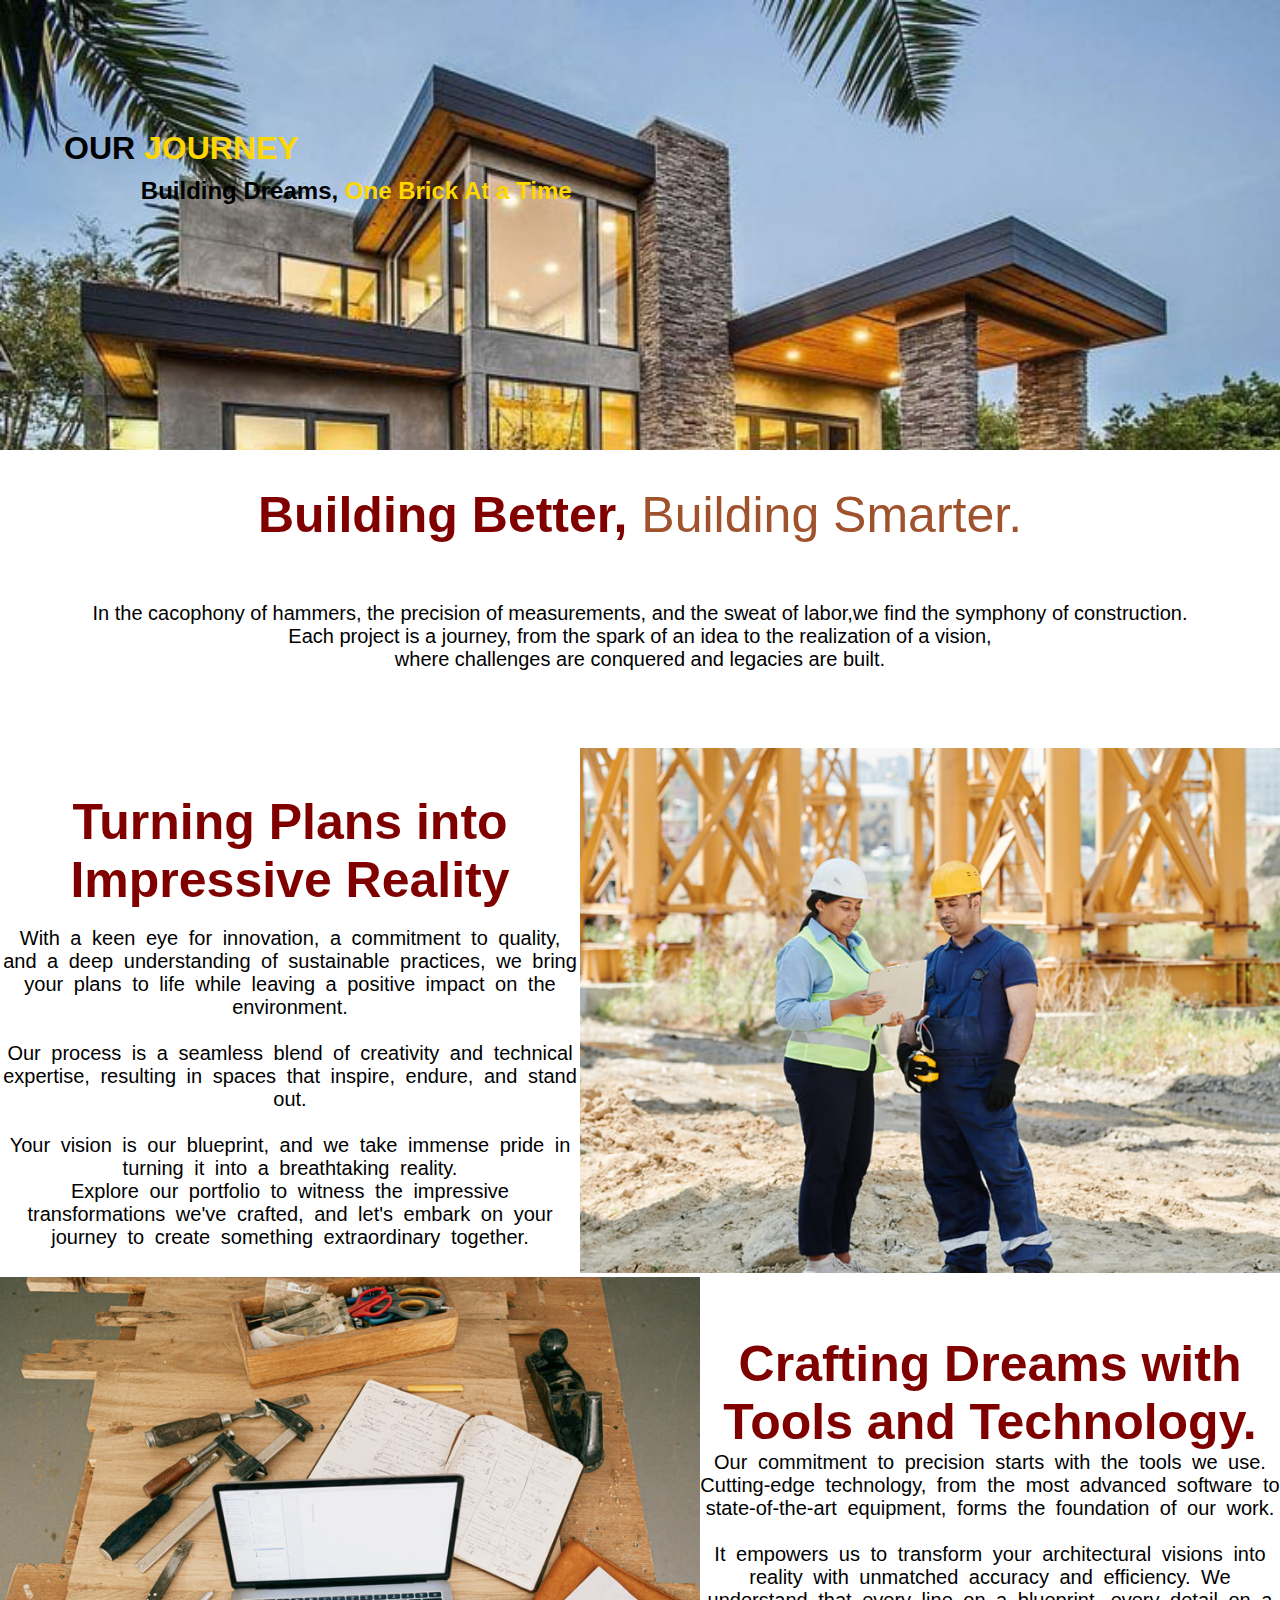
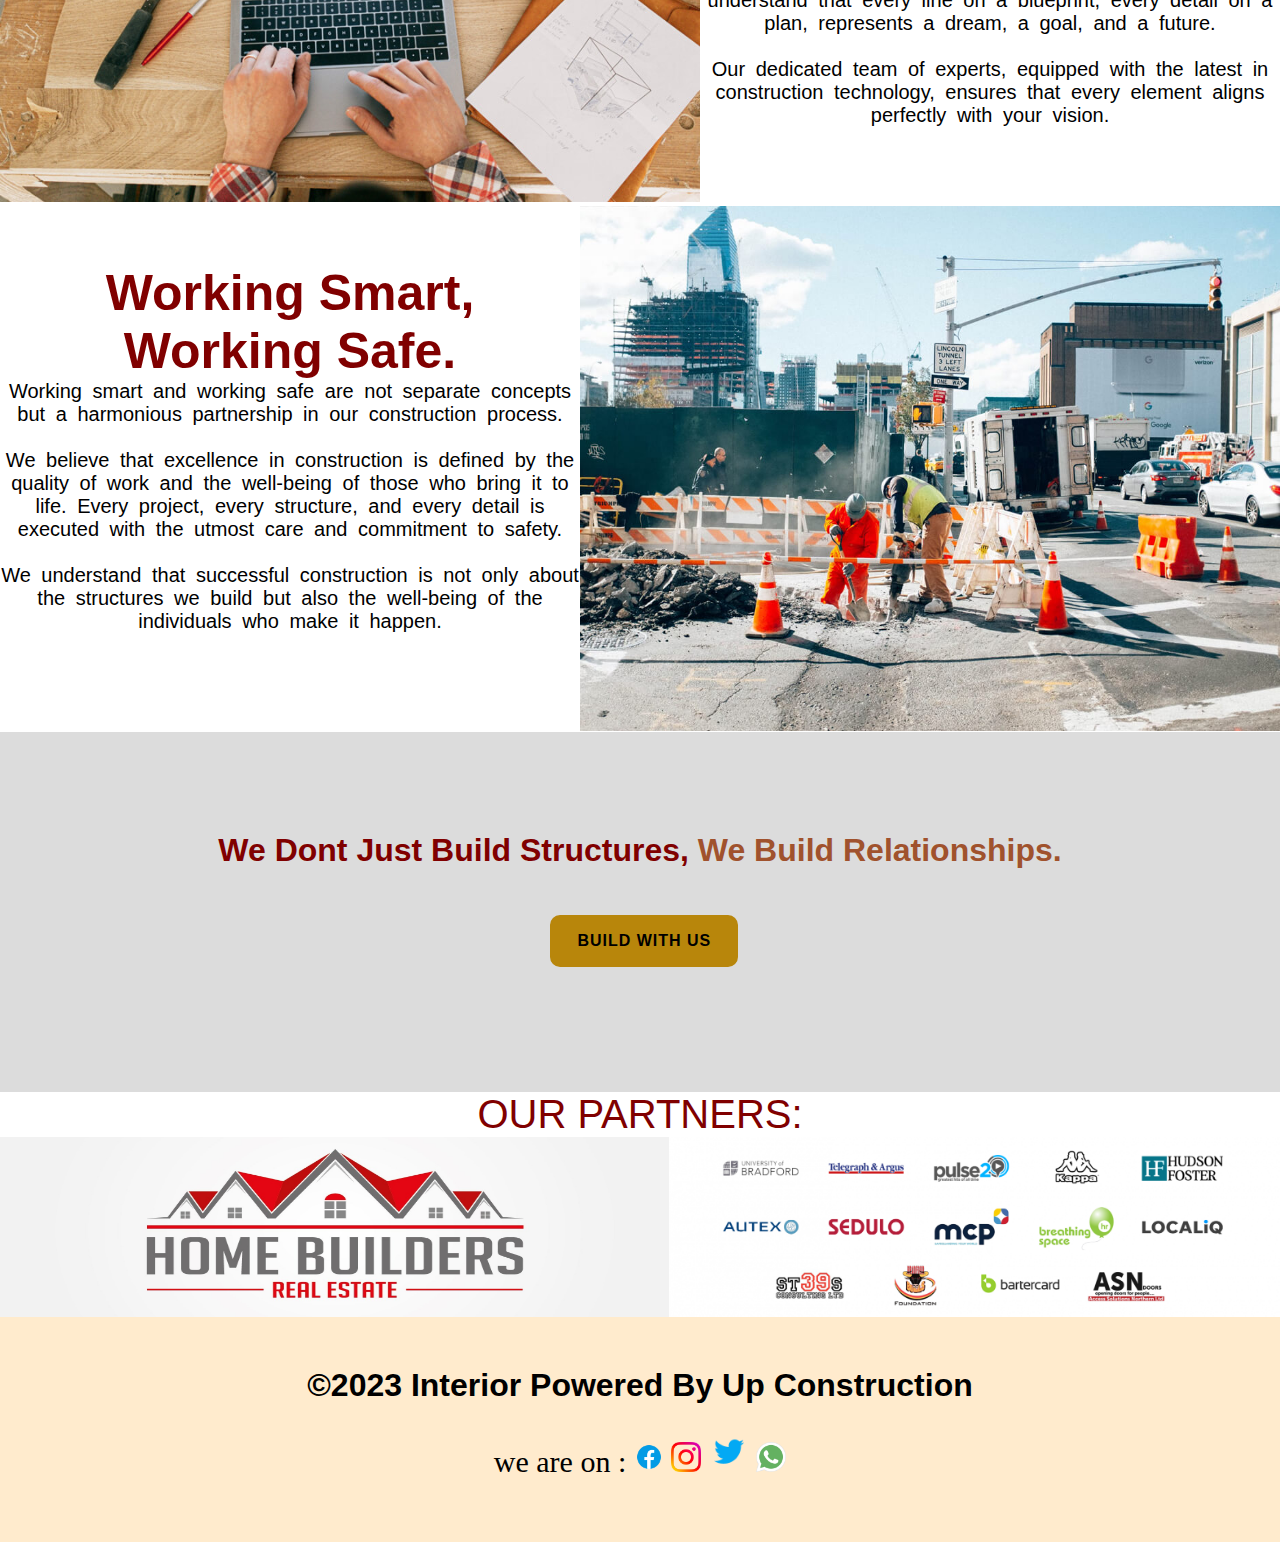
<file: index.html>
<!DOCTYPE html>
<html lang="en">
<head>
    <meta charset="UTF-8">
    <meta http-equiv="X-UA-Compatible" content="IE=edge">
    <meta name="viewport" content="width=device-width, initial-scale=1.0">
    <title>about</title>
    <link rel="stylesheet" href="styleabout.css">
    </head>
<body>
    <div class="banner">
        <div class="banner_content">
            <h1><span>OUR</span> JOURNEY</h1>
            <h2><span>Building Dreams,</span> One Brick At a Time</h2>
        </div>
    </div><br><br>
    <div class="all">
    <div id="start">
       <span>Building Better, </span>Building Smarter.<br><br>
    <div id="understart">In the cacophony of hammers, the precision of measurements, and the sweat of labor,we find the symphony of construction. <br>
        Each project is a journey, from the spark of an idea to the realization of a vision, <br>
        where challenges are conquered and legacies are built.
    </div>
    </div>
    <div class="build">
        <div class="build_content">
            <h3>Turning Plans into Impressive Reality</h3><br>
            <p>With a keen eye for innovation, a commitment to quality, and a deep understanding of sustainable practices, we bring your plans to life while leaving a positive impact on the environment.<br><br> Our process is a seamless blend of creativity and technical expertise, resulting in spaces that inspire, endure, and stand out.<br><br>

                Your vision is our blueprint, and we take immense pride in turning it into a breathtaking reality.<br> Explore our portfolio to witness the impressive transformations we've crafted, and let's embark on your journey to create something extraordinary together.<br></p>
            </div>
        <div class="build_image">
            <img src="PICC/6.jpg" alt="buildwithus" width="700vh">
        </div>
    </div>
    <div class="material">

        <div class="material_image">
            <img  src="PICC/5.jpg" alt="material" width="700vh">
        </div>
        <div class="material_content">
            <h3>Crafting Dreams with Tools and Technology.</h3>
            <p>Our commitment to precision starts with the tools we use. Cutting-edge technology, from the most advanced software to state-of-the-art equipment, forms the foundation of our work.<br><br> It empowers us to transform your architectural visions into reality with unmatched accuracy and efficiency.

                We understand that every line on a blueprint, every detail on a plan, represents a dream, a goal, and a future.<br><br> Our dedicated team of experts, equipped with the latest in construction technology, ensures that every element aligns perfectly with your vision.</p>
        </div>
    </div>
    <div class="outside">
        <div class="outside_content">
            <h3>Working Smart, Working Safe.</h3>
            <p>Working smart and working safe are not separate concepts but a harmonious partnership in our construction process.<br><br> We believe that excellence in construction is defined by the quality of work and the well-being of those who bring it to life. Every project, every structure, and every detail is executed with the utmost care and commitment to safety.<br><br>
                We understand that successful construction is not only about the structures we build but also the well-being of the individuals who make it happen.</p>
            </div>
        <div class="outside_image">
            <img src="PICC/4.jpg" alt="buildwithus" width="700vh">
        </div>
    </div>
      
    <div class="bannerlast">
            <div class="bannerlast_content">
                <h1><span>We Dont Just Build Structures,</span> We Build Relationships.</h1><br><br>
                <span>
                    <a href="file:///C:/Users/HP/Desktop/ABOUT/about.html">
                    <button class="safety  safe_butt">BUILD WITH US</button></a>
                </span>
            </div>
    </div>
    <div id="sors">OUR PARTNERS:</div>
    <div class="spon">
        <div class="spon_image">
            <img  src="PICC/122.jpeg" alt="spon" width="700vh">
        <div class="spon_content">
        </div>
        </div>
        <div class="bannerlaster">
            <div class="bannerlaster_content">
                <h1> &copy;2023 Interior Powered By <span>Up Construction</span></h1><br>
                <div id="letsgo">we are on :
                    <img src="PICC/facebook _1.png" alt="" height="30vh">
                    <img src="PICC/instagram_1.png" alt="" height="30vh">
                    <img id="lll" src="PICC/twitter_1.png" alt="" height="40vh">
                    <img src="PICC/whatsapp_1.png" alt="" height="30vh">

</div>
            </div>
        </div>

</body>
</html>
</file>
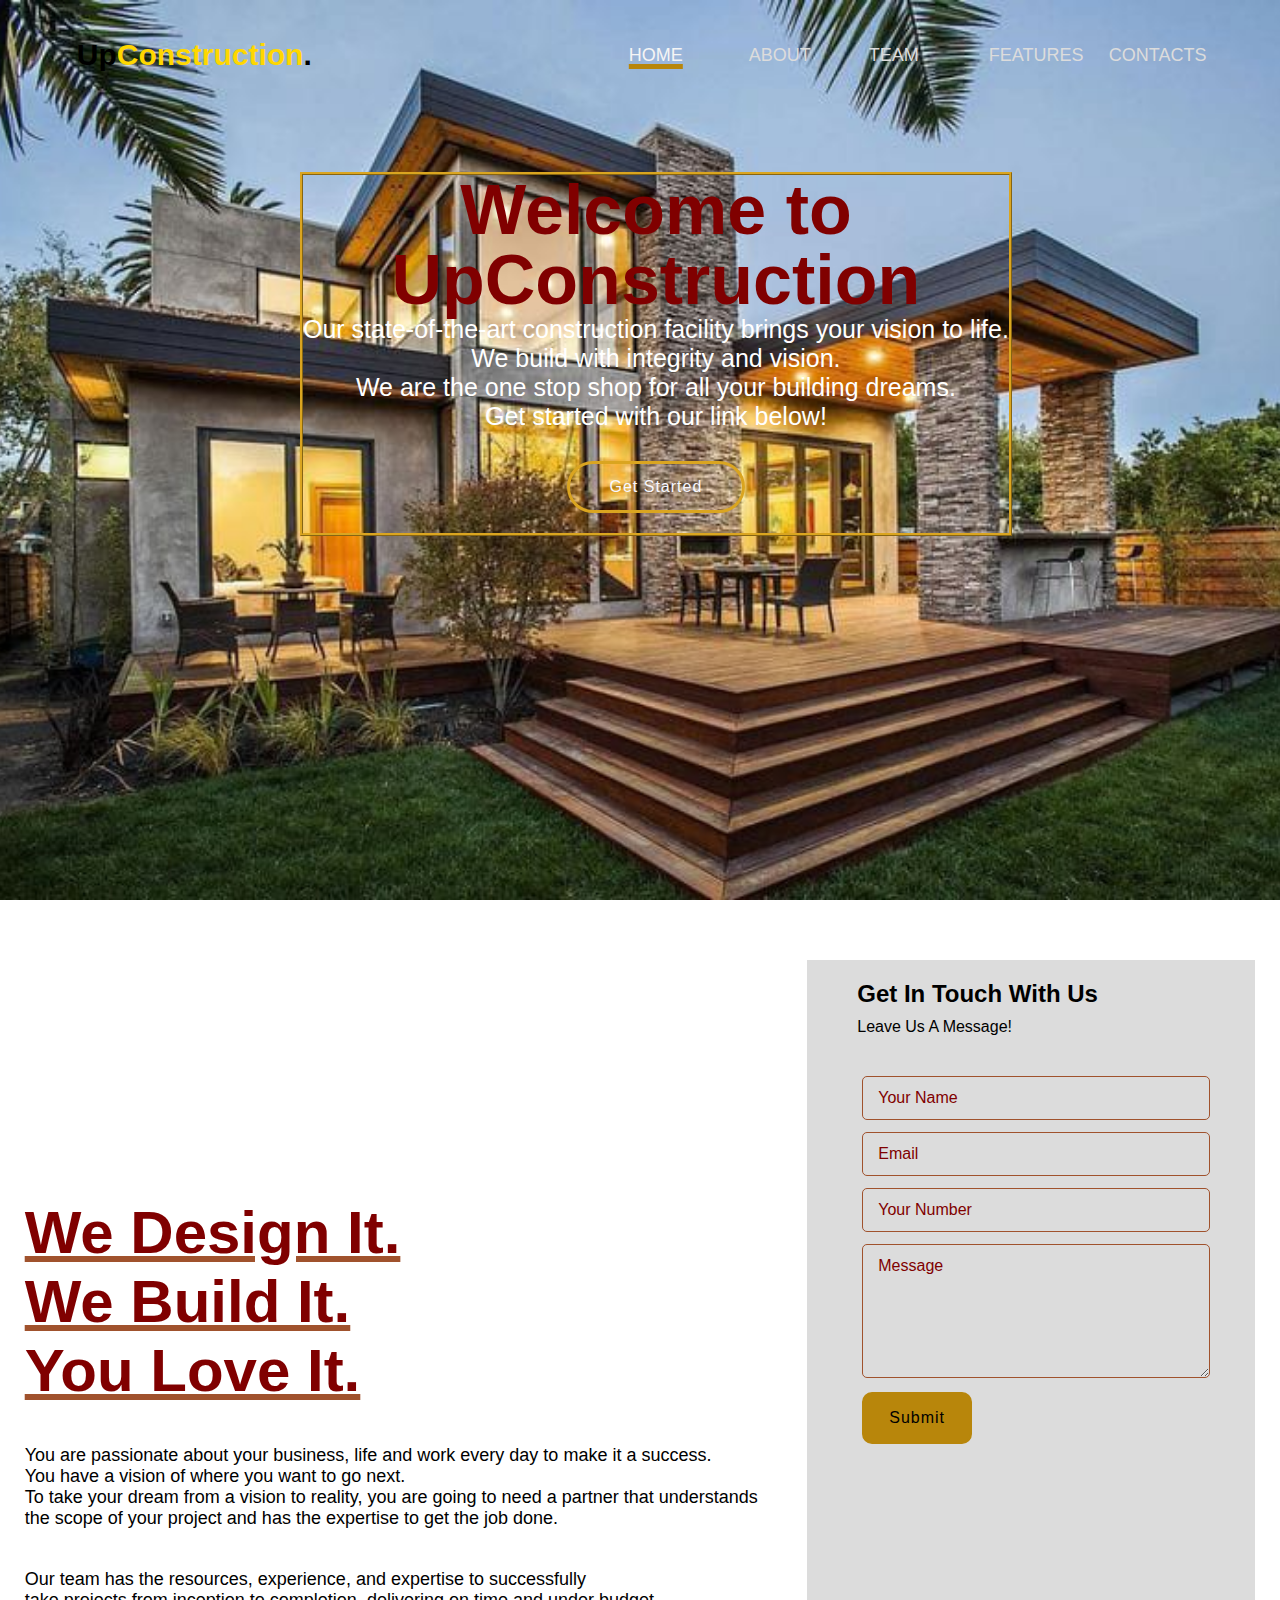
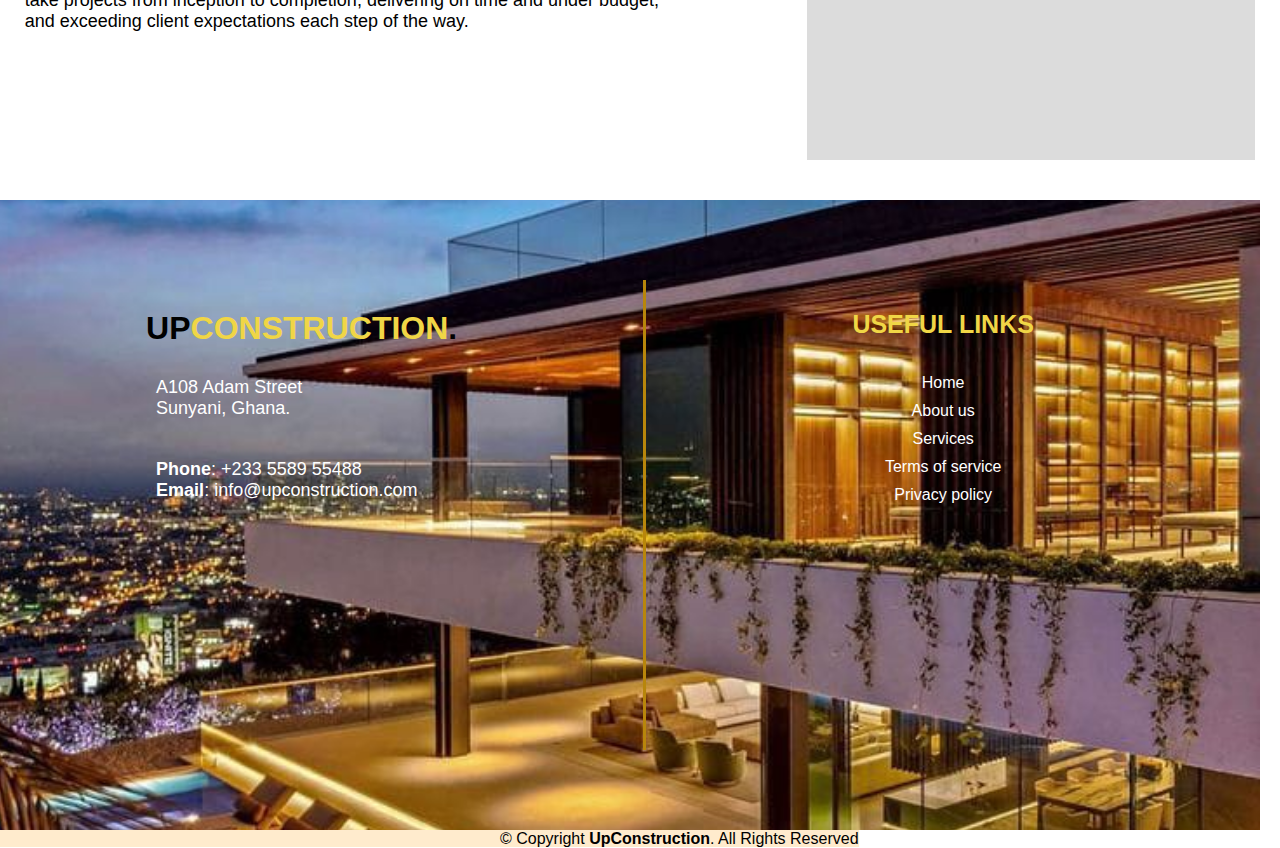
<file: home1/group144/index.html>
<!DOCTYPE html>
<html lang="en">
<head>
    <meta charset="UTF-8">
    <meta name="viewport" content="width=device-width, initial-scale=1.0">
    <title>Construction</title>
    <link rel="stylesheet" href="style.css">
</head>
<body>
    <!--HOME-->
   <div class="navbar">
    
    <nav class="navigation">

      <h2 class="logo">Up<span class="const">Construction</span><span class="dot">.</span></h2>

        <ul class="first">
            <li><a href="/home1/group144/index.html" class="home">HOME</a></li>
            <li><a href="/about.html">ABOUT</a></li>
            <li><a href="/the team.html">TEAM</a></li>
            <li><a href="/featuresindex.html">FEATURES</a></li>
            <li><a href="">CONTACTS</a></li>
        </ul>
    </nav>
    
    <div class="content">
         <h1 class="heading">Welcome to <br>UpConstruction</h1>
         <p class="p1">Our state-of-the-art construction facility brings your vision to life. <br>
             We build with integrity and vision.<br> 
             We are the one stop shop for all your building dreams. <br>
             Get started with our link below!
         </p>
         <a href="#" class="btn">Get Started</a>

    </div>

   </div>


   <!-- Get Started Section -->

   <div class="get_started">
    <div class="ms1">
        <h1 class="get_intouch">We Design It.<br> We Build It.<br>You Love It.</h1>
        <p class="para1">
            You are passionate about your business, life and work every day to make it a success. <br>
            You have a vision of where you want to go next. <br>
            To take your dream from a vision to reality, you are going to need a partner that understands<br>
             the scope of your project and has the expertise to get the job done.</p>

            <p class="para2">
                Our team has the resources, experience, and expertise to successfully <br>
                 take projects from inception to completion, delivering on time and under budget, <br>
                 and exceeding client expectations each step of the way.
            </p>
    </div>

    <div class="form1">
         <form class="form">

            <h2 class="head2">Get In Touch With Us</h2>
            <p class="para3">Leave Us A Message!</p>

            <div class="form2">
             <div class="name">
                <input type="text" name="name" placeholder="Your Name" required>
             </div>

             <div class="email">
                <input type="email" name="email" placeholder="Email" required>
             </div>

             <div class="phone">
                <input type="tel" name="phone" placeholder="Your Number" required>
             </div>

             <div class="message">
                <textarea name="message" cols="22" rows="6" placeholder="Message" required></textarea>
             </div>
             <div class="submit">
                <button type="submit">Submit</button>
             </div>
            </div>
         </form>
    </div>
   </div>

    <!-- Contact Section -->
    <footer class="footer">
      
        <div class="contact_sec">
            <h3 class="one">UP<span class="last">CONSTRUCTION</span>.</h3>

            <p class="address">
                A108 Adam Street<br>
                Sunyani, Ghana.
            </p>

            <p class="address2">
               <strong>Phone</strong>: +233 5589 55488<br>
               <strong>Email</strong>: info@upconstruction.com
            </p>
        </div>
        <hr color="darkgoldenrod" width="3px">

        <div class="links">
            <h3 class="links1">Useful Links</h3>

            <ul class="second">
                <li><a href="./index.html">Home</a></li>
                <li><a href="/about.html">About us</a></li>
                <li><a href="/featuresindex.html">Services</a></li>
                <li><a href="">Terms of service</a></li>
                <li><a href="#">Privacy policy</a></li>
            </ul>
        </div>

    </footer>
    
    <!-- Copyright Section -->
    <div class="copy-right">
        
        <div class="copyright">
           &copy; Copyright <strong><span>UpConstruction</span></strong>. All Rights Reserved
        </div>
    </div>

    
</body>
</html>
</file>
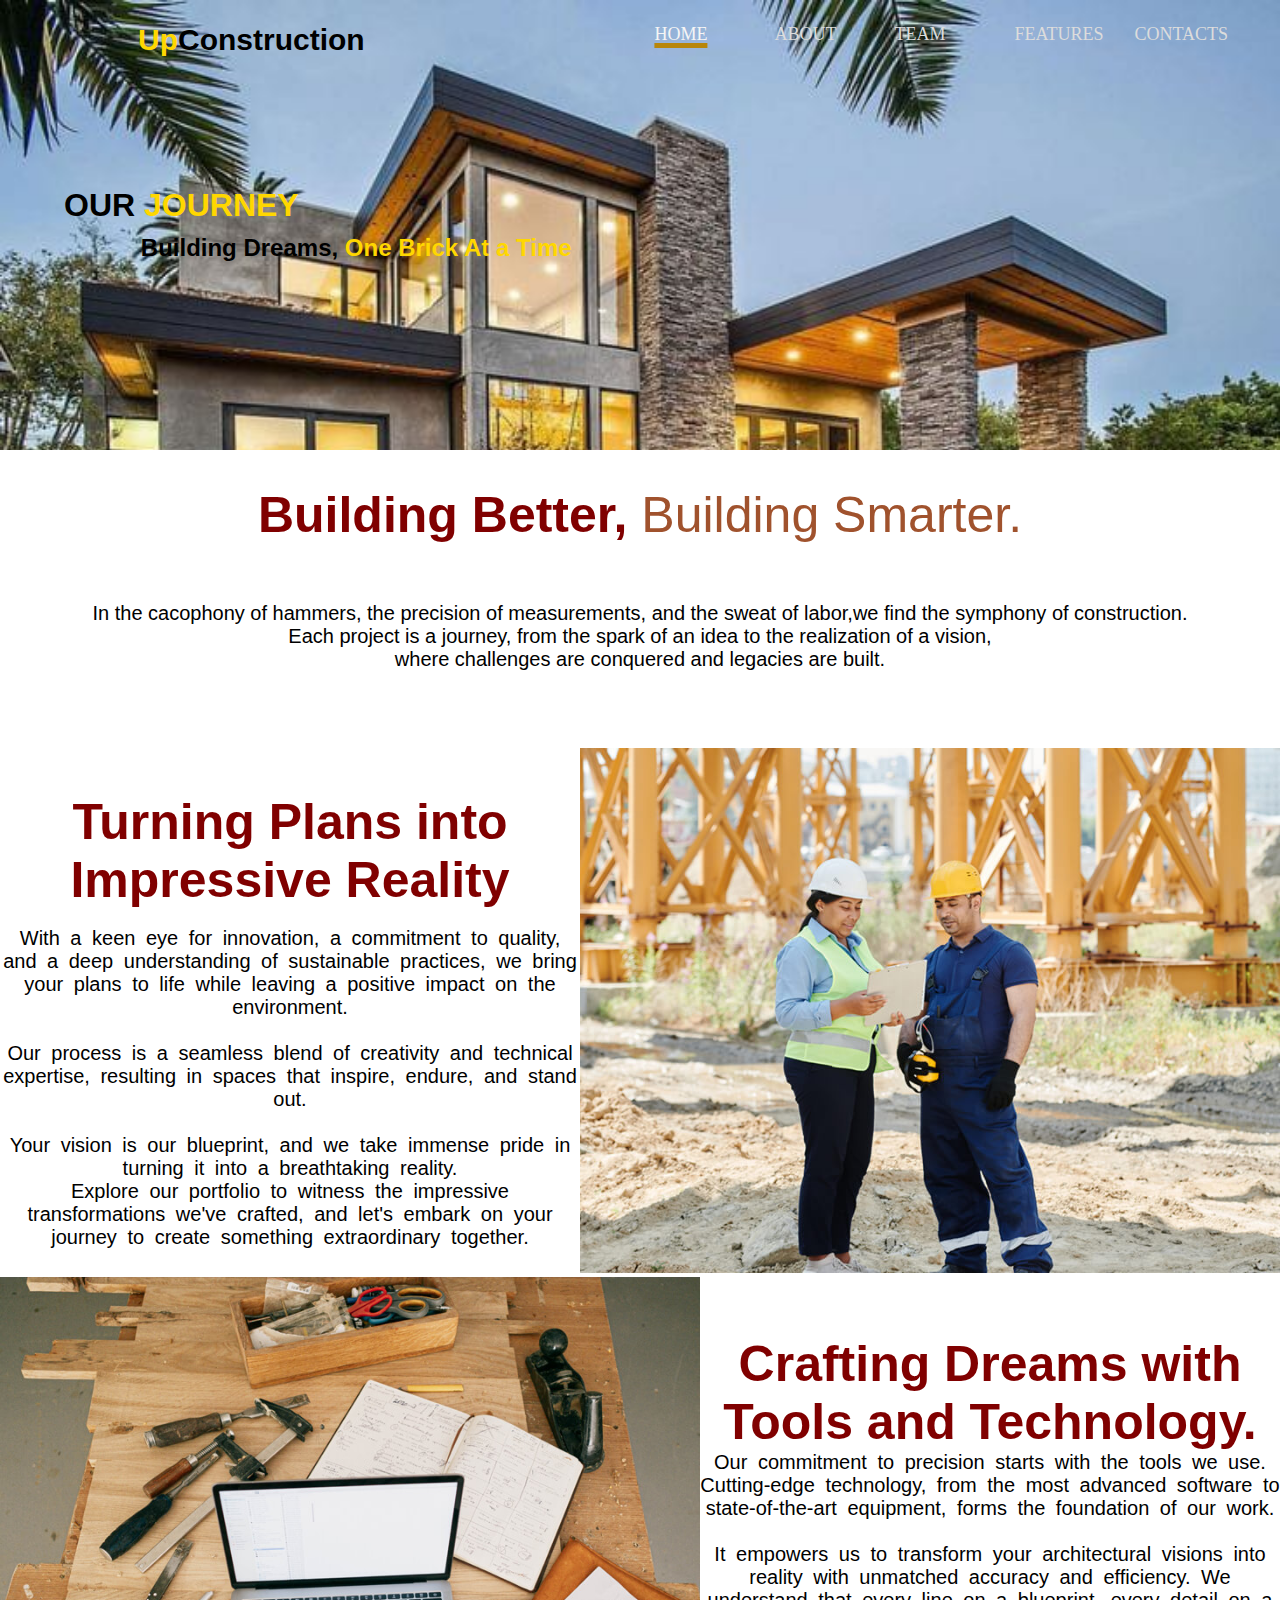
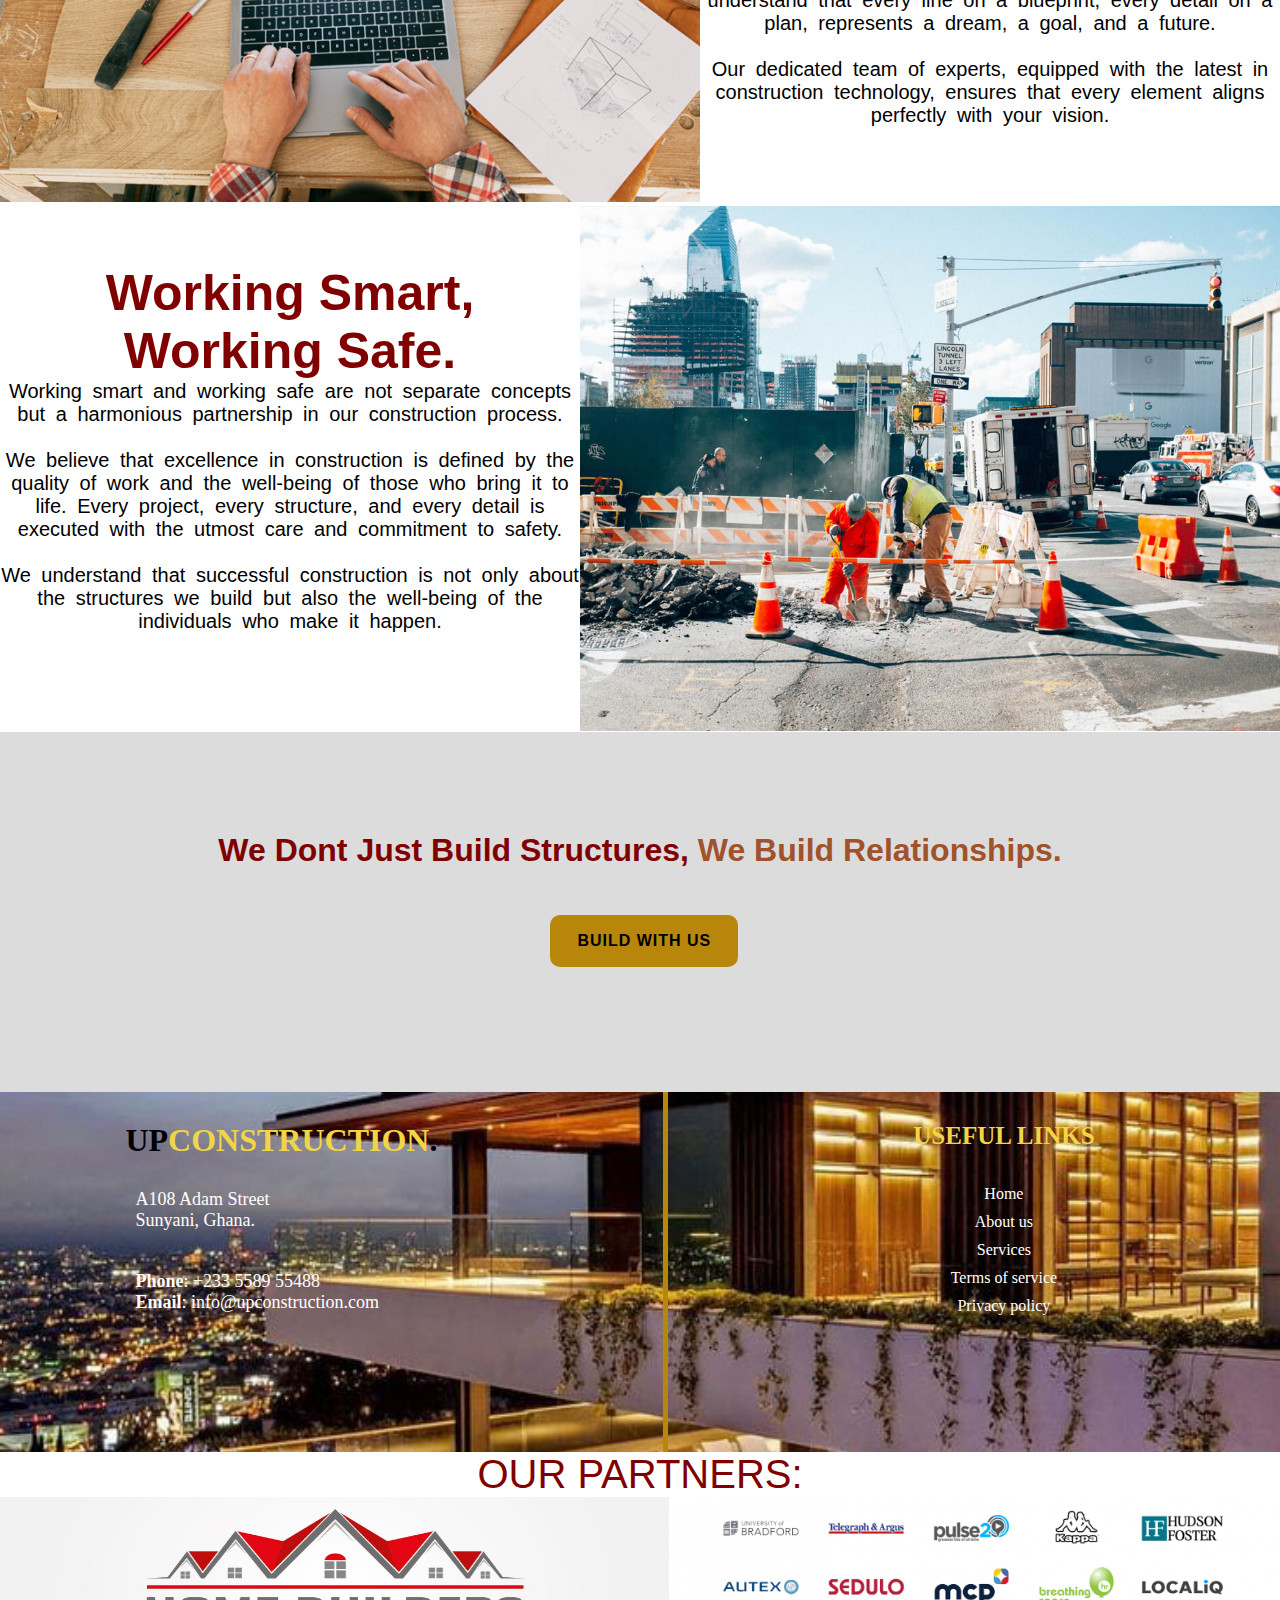
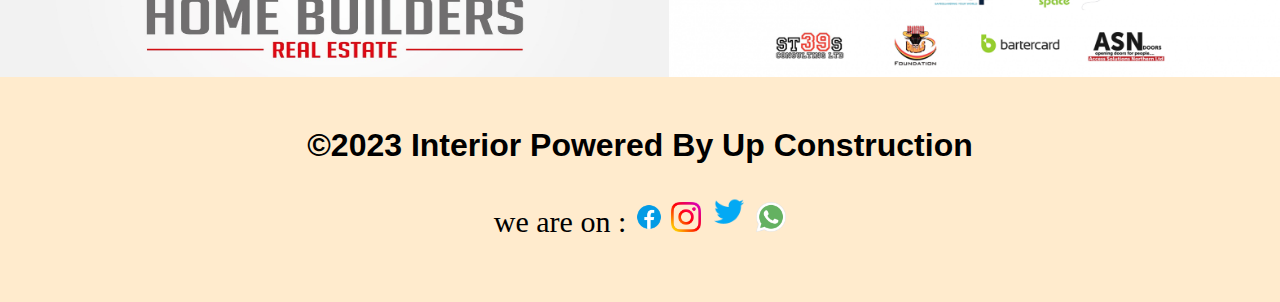
<file: about.html>
<!DOCTYPE html>
<html lang="en">
<head>
    <meta charset="UTF-8">
    <meta http-equiv="X-UA-Compatible" content="IE=edge">
    <meta name="viewport" content="width=device-width, initial-scale=1.0">
    <title>about</title>
    <link rel="stylesheet" href="styleabout.css">
    </head>
<body>
    <div class="banner">
        <div class="banner_content">
            <nav class="navigation">

                <h2 class="logos">Up<span class="consts">Construction</span></h2>
          
                  <ul class="first">
                      <li><a href="/home1/group144/index.html" class="home">HOME</a></li>
                      <li><a href="./about.html">ABOUT</a></li>
                      <li><a href="/the team.html">TEAM</a></li>
                      <li><a href="/featuresindex.html">FEATURES</a></li>
                      <li><a href="">CONTACTS</a></li>
                  </ul>
              </nav>
            <h1><span>OUR</span> JOURNEY</h1>
            <h2><span>Building Dreams,</span> One Brick At a Time</h2>
        </div>
    </div><br><br>
    <div class="all">
    <div id="start">
       <span>Building Better, </span>Building Smarter.<br><br>
    <div id="understart">In the cacophony of hammers, the precision of measurements, and the sweat of labor,we find the symphony of construction. <br>
        Each project is a journey, from the spark of an idea to the realization of a vision, <br>
        where challenges are conquered and legacies are built.
    </div>
    </div>
    <div class="build">
        <div class="build_content">
            <h3>Turning Plans into Impressive Reality</h3><br>
            <p>With a keen eye for innovation, a commitment to quality, and a deep understanding of sustainable practices, we bring your plans to life while leaving a positive impact on the environment.<br><br> Our process is a seamless blend of creativity and technical expertise, resulting in spaces that inspire, endure, and stand out.<br><br>

                Your vision is our blueprint, and we take immense pride in turning it into a breathtaking reality.<br> Explore our portfolio to witness the impressive transformations we've crafted, and let's embark on your journey to create something extraordinary together.<br></p>
            </div>
        <div class="build_image">
            <img src="PICC/6.jpg" alt="buildwithus" width="700vh">
        </div>
    </div>
    <div class="material">

        <div class="material_image">
            <img  src="PICC/5.jpg" alt="material" width="700vh">
        </div>
        <div class="material_content">
            <h3>Crafting Dreams with Tools and Technology.</h3>
            <p>Our commitment to precision starts with the tools we use. Cutting-edge technology, from the most advanced software to state-of-the-art equipment, forms the foundation of our work.<br><br> It empowers us to transform your architectural visions into reality with unmatched accuracy and efficiency.

                We understand that every line on a blueprint, every detail on a plan, represents a dream, a goal, and a future.<br><br> Our dedicated team of experts, equipped with the latest in construction technology, ensures that every element aligns perfectly with your vision.</p>
        </div>
    </div>
    <div class="outside">
        <div class="outside_content">
            <h3>Working Smart, Working Safe.</h3>
            <p>Working smart and working safe are not separate concepts but a harmonious partnership in our construction process.<br><br> We believe that excellence in construction is defined by the quality of work and the well-being of those who bring it to life. Every project, every structure, and every detail is executed with the utmost care and commitment to safety.<br><br>
                We understand that successful construction is not only about the structures we build but also the well-being of the individuals who make it happen.</p>
            </div>
        <div class="outside_image">
            <img src="PICC/4.jpg" alt="buildwithus" width="700vh">
        </div>
    </div>
      
    <div class="bannerlast">
            <div class="bannerlast_content">
                <h1><span>We Dont Just Build Structures,</span> We Build Relationships.</h1><br><br>
                <span>
                    <a href="file:///C:/Users/HP/Desktop/ABOUT/about.html">
                    <button class="safety  safe_butt">BUILD WITH US</button></a>
                </span>
            </div>
    </div>
        </div>

            </div>
        </div>
        <footer class="footer">
      
        <div class="contact_sec">
            <h3 class="one">UP<span class="last">CONSTRUCTION</span>.</h3>

            <p class="address">
                A108 Adam Street<br>
                Sunyani, Ghana.
            </p>

            <p class="address2">
               <strong>Phone</strong>: +233 5589 55488<br>
               <strong>Email</strong>: info@upconstruction.com
            </p>
        </div>
        <hr color="darkgoldenrod" width="3px">

        <div class="links">
            <h3 class="links1">Useful Links</h3>

            <ul class="second">
                <li><a href="/home1/group144/index.html">Home</a></li>
                <li><a href="/about.html">About us</a></li>
                <li><a href="/featuresindex.html">Services</a></li>
                <li><a href="#">Terms of service</a></li>
                <li><a href="#">Privacy policy</a></li>
            </ul>
        </div>

    </footer>

    <div id="sors">OUR PARTNERS:</div>
    <div class="spon">
        <div class="spon_image">
            <img  src="PICC/122.jpeg" alt="spon" width="700vh">
        <div class="spon_content">
        </div>
        </div>
    <div class="bannerlaster">
        <div class="bannerlaster_content">
            <h1> &copy;2023 Interior Powered By <span>Up Construction</span></h1><br>
            <div id="letsgo">we are on :
                <img src="PICC/facebook _1.png" alt="" height="30vh">
                <img src="PICC/instagram_1.png" alt="" height="30vh">
                <img id="lll" src="PICC/twitter_1.png" alt="" height="40vh">
                <img src="PICC/whatsapp_1.png" alt="" height="30vh">
                

</div>

    

        

</body>
</html>
</file>
<file: styleabout.css>
*{
    margin: 0;
    padding:0;
    box-sizing: none;
}

.banner{
background-image:url('PICC/img 6.jpg');
width: 100%;
height: 50vh;
background-repeat: none;
background-position: cover;
background-size: cover;
}
 .banner_content h1{
    text-align: start;
    font-family: Verdana, Geneva, Tahoma, sans-serif;
    font-weight: bolder;
    color:gold;
    padding-top: 130px;
    padding-left: 5%;

    
}
.banner_content h1 span{
    color:black;

}
.banner_content h2 {
    text-align: start;
    color:gold;
    font-family: Verdana, Geneva, Tahoma, sans-serif;
    margin-top: 10px;
    padding-left: 11%;

}
.banner_content h2 span{
    color:black;
}
#start{
    font-size: 50px;
    text-align: center;
    font-family: Verdana, Geneva, Tahoma, sans-serif;
    color: sienna;
    
}
#start span{
    color:maroon;
    font-weight: bold;
}
#understart{
    font-size: 20px;
    text-align:center ;
    font-family: Verdana, Geneva, Tahoma, sans-serif;
    color: black;
}
.inter{
    width: 50%;
    height: 50vh;
    
}
.build{
    display: flex;
margin-top: 5%;
font-family: Verdana, Geneva, Tahoma, sans-serif;
}
.build_image{
    margin-top: 1%;
}
.build_content h3{
    color: maroon;
    font-size: 50px;
    text-align: center;
    margin-top: 10%;

}

.build_content p{
color: black;
font-size: 20px;
display:flex;
text-align: center;
word-spacing: 5px;
}
.outside{
    display: flex;
    font-family: Verdana, Geneva, Tahoma, sans-serif;
   
 
}
.outside_content h3{
    color:maroon;
    font-size: 50px;
    text-align: center;
    margin-top: 10%;
}
.outside_content p{
    color: black;
    font-size: 20px;
    display:flex;
    text-align: center;
    word-spacing: 5px;

}
.material{
    display: flex;
    font-family: Verdana, Geneva, Tahoma, sans-serif;
}
.material_content h3{
    color: maroon;
    font-size: 50px;
    text-align: center;
    margin-top: 10%;
}

.material_content p{
color: black;
font-size: 20px;
display:flex;
text-align: center;
word-spacing: 5px;
}
.bannerlast{
    background-color:gainsboro;
    width: 100%;
    height: 40vh;
    background-repeat: none;
    background-position: cover;
    background-size: cover;
    margin-top: -3px;

    }
     .bannerlast_content h1{
        text-align: center;
        font-family: Verdana, Geneva, Tahoma, sans-serif;
        font-weight: bolder;
        color:sienna;
        padding-top: 100px;
    
        
    }
    .bannerlast_content h1 span{
        color:maroon;
    
    }

.safety{
 border-radius: 40px;
 border: 0;
 font-size: 1.8rem;
 font-weight: 600;
 margin: 1rem 0;
 padding: 1rem 1rem;
 text-transform: uppercase;
 white-space: nowrap;
 cursor: pointer;
}
.safe_butt{
    background-color: darkgoldenrod;
    padding: 15px 25px;
    margin-top: 10px;
    border: 2px solid darkgoldenrod;
    border-radius: 10px;
    letter-spacing: 1px;
    font-size: medium;
    transition: 0.5s ease;
    margin-left: 43%;
}
.safe_butt:hover{
    background-color: transparent;
   cursor: pointer;
}



.spon_content{
    background-image:url('PICC/SPONS.png');
    width: 50%;
    height: 20vh;
    background-repeat: none;
    background-position: cover;
    background-size: cover;
    background-color: antiquewhite;
    display: flex;
    }
    .spon_image{
        display: flex;
        height: 20vh;
    }
#sors{
    text-align: center;
    font-size: 40px;
    font-family: Verdana, Geneva, Tahoma, sans-serif;
    color: maroon;
    
}
.bannerlaster{
    background-color: blanchedalmond;
    width: 100%;
    height: 25vh;
    background-repeat: none;
    background-position: cover;
    background-size: cover;
    margin-top: 0px;

    }
     .bannerlaster_content h1{
        text-align: center;
        font-family: Verdana, Geneva, Tahoma, sans-serif;
        font-weight: bolder;
        color:black;
        padding-top: 50px;
    
        
    }
    .bannerlaster_content h1 span{
        color:black;
    
    }
    
        #letsgo{
            text-align: center;
            font-size: 30px;
        }
        #looo{
        display: block;
        }
        #lll{
           padding-top: 10px;
        }
        .navbar {
            height: 100vh;
            width: 100%;
            background-image: url(images/img\ 6.jpg);
            background-size: cover;
            background-position: center;
            position: relative;
            
        }
        
        
        
        nav {
            display: flex;
            align-items: center;
            justify-content: space-between;
            padding-left: 0px;
            padding-top: 1%;
            padding-right: 2%;
        }
        
        .first{
            display: flex;
            list-style-type: none;
            font-weight:normal;
        }
        
        .first li a {
            display: inline-block;
            align-items: center;
            justify-content: space-between;
            width: 120px;
            text-decoration: none;
            font-size: 18px;
            color:gainsboro;
        }
        
        .first li a:hover {
            color:sienna;
            transition: .4s ease;
        }
        
        .first .home {
            text-decoration: underline 5px;
            text-decoration-color:darkgoldenrod;
            color: whitesmoke;
        }
        
        .first .home:hover {
            color:gold;
        }
        
        .logos{
            font-size: 30px;
            cursor: pointer;
            
        }
            
        .consts{
            color: gold;
        }
        .address {
            padding: 20px;
            color:white;
            font-size: large;
        }
        
        .address2 {
            padding: 20px;
            color:white;
            font-size: large;
        }
        
        .second li a {
            display: block;
            justify-content: space-between;
            text-decoration: none;
            color:white;
            padding: 5px;
        }
        
        .second li a:hover {
            color: gold;
        }
    .footer {
    height: 40vh;
    width: 100%;
    background-image: url(./PICC/img\ 7.jpg);
    background-position: center;
    background-size: cover;
    justify-content: space-evenly;
    display: flex;
}

.links {
    padding: 20px 80px; 
    margin-left: -40px;
    margin-right: -100px;
    margin-bottom: 50px;
    text-align: center;

}

.links1 {
    padding: 10px;
    color: rgb(240, 214, 70);
    font-size: 25px;
    text-transform: uppercase;

}

.second {
    text-decoration: none;
    list-style-type: none;
    padding: 20px;
    padding-bottom: 60px;
}

.contact_sec {
    padding: 20px; 
    margin-left: -100px;
    margin-bottom: 50px;
   
}

.one {
    color: black;
    font-weight: bolder;
    font-size: xx-large;
    padding: 10px;
}

.last {
    color: rgb(240, 214, 70);
}
</file>
<file: home1/group144/style.css>
* {
    margin: 0;
    padding: 0;
    box-sizing: border-box;
    font-family: Arial, Helvetica, sans-serif;
}

/* Home section*/

.navbar {
    height: 100vh;
    width: 100%;
    background-image: url(images/img\ 6.jpg);
    background-size: cover;
    background-position: center;
    position: relative;
    
}



nav {
    display: flex;
    align-items: center;
    justify-content: space-between;
    padding-left: 6%;
    padding-top: 3%;
    padding-right: 4%;
}

.first{
    display: flex;
    list-style-type: none;
    font-weight:normal;
}

.first li a {
    display: inline-block;
    align-items: center;
    justify-content: space-between;
    width: 120px;
    text-decoration: none;
    font-size: 18px;
    color:gainsboro;
}

.first li a:hover {
    color:sienna;
    transition: .4s ease;
}

.first .home {
    text-decoration: underline 5px;
    text-decoration-color:darkgoldenrod;
    color: whitesmoke;
}

.first .home:hover {
    color:gold;
}

.logo {
    font-size: 30px;
    cursor: pointer;
}
.dot{
    color: black;
    
}
.const {
    color: gold;
}

.content {
    display: inline-block;
    text-align: center;
    font-size: 25px;
    margin-top: 100px ;
    margin-left: 300px;
    border-style: ridge;
    border-color: goldenrod;
}

.heading {
    font-weight: bolder;
    line-height: 70px;
    font-size: 70px;
    color: maroon;
}

.p1 {
    color:white;
}

.btn{
    padding: 14px 40px;
    margin-top: 30px;
    margin-bottom: 20px;
    letter-spacing: 1px;
    display: inline-block;
    text-decoration: none;
    border: 3px solid goldenrod;
    border-radius: 50px;
    font-weight: 500;
    font-size: 16px;
    background-color: transparent;
    color: ghostwhite;
    transition: .5s ease;
}

.btn:hover {
    background-color: goldenrod;
}

/* Get Started section*/

.get_started {
    height: 100vh;
    width: 100%;
    background-color: white;
    display: flex;
    justify-content: space-around;
}

.ms1 {
    align-content: center;
    padding: 150px 0 0 0;
}

.get_intouch {
    font-weight: bold;
    font-size: 60px;
    text-decoration: underline sienna;
    padding-bottom: 20px;
    color: maroon;
}

.para1, .para2 {
    padding: 20px 0;
    font-size: 18px;
}

.form1 {
    background-color: gainsboro;
    padding-left: 50px;
    width: 35%;
    margin-top: 60px;
    margin-bottom: 40px;
}

.form {
    padding-top: 20px;
}

.head2 {
    padding-bottom: 10px;
}
.para3 {
    padding-bottom: 20px;
}

.form2 {
    padding-left: 20px;
    padding-right: 20px;
    padding-top: 20px;
    margin-right: 25px;
    margin-left: -15px;
    padding-bottom: 100px;
}

.form2 input {
    padding: 12px 15px;
    background-color: transparent;
    border: solid 1px sienna;
    border-radius: 5px;
    margin-bottom: 12px;
    width: 100%;
    height: 100%;
    outline: none;
    font-size: medium;
}
textarea {
    width: 100%;
    padding: 12px 15px;
    height: 100%;
    border: solid 1px sienna;
    border-radius: 5px;
    outline: none;
    background: transparent;
    font-size: medium;
}
 input::placeholder, textarea::placeholder {
    color: maroon;
}

button {
    background-color: darkgoldenrod;
    padding: 15px 25px;
    margin-top: 10px;
    border: 2px solid darkgoldenrod;
    border-radius: 10px;
    letter-spacing: 1px;
    font-size: medium;
    transition: 0.5s ease;
}

button:hover {
   background-color: transparent;
   cursor: pointer;
}

/* Contacts Section */

footer {
    height: 70vh;
    width: 100%;
    padding: 80px;
    margin-left: -20px;
    background-image: url(images/img\ 7.jpg);
    background-position: center;
    background-size: cover;
    justify-content: space-evenly;
    display: flex;
}

.links {
    padding: 20px 80px; 
    margin-left: -40px;
    margin-right: -100px;
    margin-bottom: 50px;
    text-align: center;

}

.links1 {
    padding: 10px;
    color: rgb(240, 214, 70);
    font-size: 25px;
    text-transform: uppercase;

}

.second {
    text-decoration: none;
    list-style-type: none;
    padding: 20px;
    padding-bottom: 60px;
}

.contact_sec {
    padding: 20px; 
    margin-left: -100px;
    margin-bottom: 50px;
   
}

.one {
    color: black;
    font-weight: bolder;
    font-size: xx-large;
    padding: 10px;
}

.last {
    color: rgb(240, 214, 70);
}

.address {
    padding: 20px;
    color: white;
    font-size: large;
}

.address2 {
    padding: 20px;
    color: white;
    font-size: large;
}

.second li a {
    display: block;
    justify-content: space-between;
    text-decoration: none;
    color: white;
    padding: 5px;
}

.second li a:hover {
    color: gold;
}


/* Copyright Section */

.copyright {
    display: inline;
    padding-left: 500px;
    background-color: blanchedalmond;
    color: black;
}
</file>
